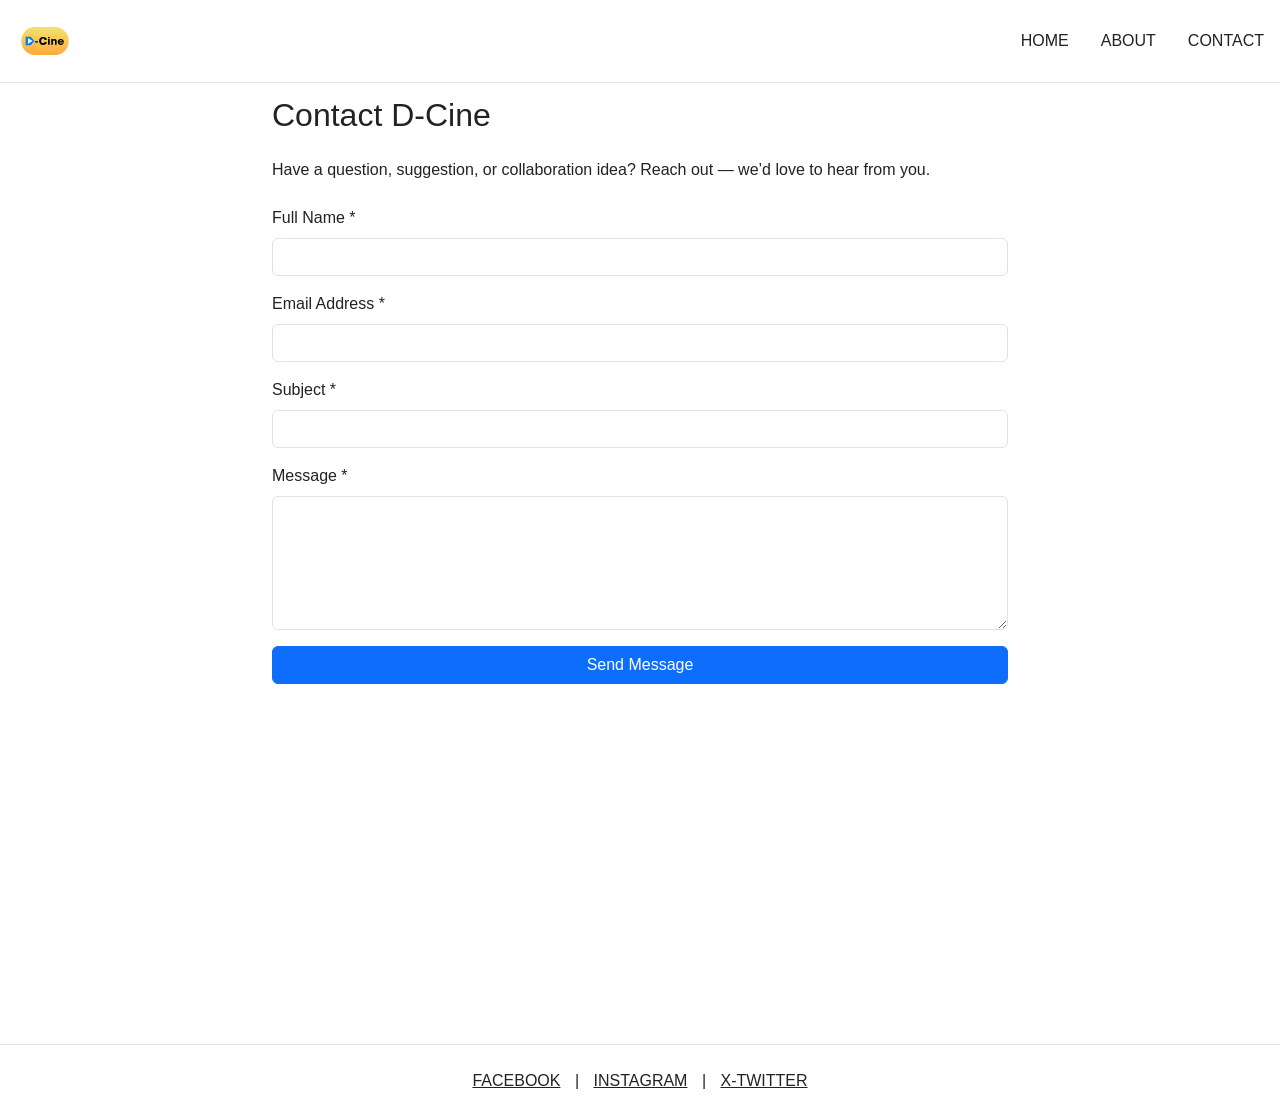
<file: contact.html>
<!doctype html>
<html lang="en" class="fresh-light">

<head>
  <meta charset="UTF-8" />
  <meta name="viewport" content="width=device-width, initial-scale=1.0" />

  <title>D‑Cine | Contact</title>

  <link href="https://cdn.jsdelivr.net/npm/bootstrap@5.3.8/dist/css/bootstrap.min.css" rel="stylesheet" />
  <link rel="stylesheet" href="assets/css/style.css" />
</head>

<body>

  <!-- NAVBAR -->
  <nav id="navbar" class="navbar navbar-expand-lg fixed-top">
    <div class="container-fluid">
      <a class="navbar-brand" href="index.html">
        <img src="assets/images/d-cine-logo-v1.svg" width="90" height="56" alt="d-cine logo">
      </a>

      <button class="navbar-toggler" type="button" data-bs-toggle="offcanvas" data-bs-target="#offcanvasNavbar">
        <span class="navbar-toggler-icon"></span>
      </button>

      <div class="offcanvas offcanvas-end" id="offcanvasNavbar">
        <div class="offcanvas-header">
          <img src="assets/images/d-cine-logo-v1.svg" width="90" height="56">
          <button type="button" class="btn-close" data-bs-dismiss="offcanvas"></button>
        </div>

        <div class="offcanvas-body">
          <ul class="navbar-nav ms-auto">
            <li class="nav-item"><a class="nav-link mx-lg-2" href="index.html">home</a></li>
            <li class="nav-item"><a class="nav-link mx-lg-2" href="about.html">about</a></li>
            <li class="nav-item"><a class="nav-link active mx-lg-2" href="contact.html">contact</a></li>
          </ul>
        </div>
      </div>
    </div>
  </nav>


  <!-- CONTACT FORM -->
  <div class="container mt-5 pt-5">
    <div class="row justify-content-center">
      <div class="col-12 col-md-8">

        <h2 class="mb-4">Contact D‑Cine</h2>
        <p class="mb-4">Have a question, suggestion, or collaboration idea? Reach out — we’d love to hear from you.</p>

        <form action="success.html" method="GET" class="needs-validation" novalidate>

          <div class="mb-3">
            <label for="name" class="form-label">Full Name *</label>
            <input type="text" class="form-control" id="name" name="name" required>
            <div class="invalid-feedback">Please enter your full name.</div>
          </div>

          <div class="mb-3">
            <label for="email" class="form-label">Email Address *</label>
            <input type="email" class="form-control" id="email" name="email" required>
            <div class="invalid-feedback">Please enter a valid email address.</div>
          </div>

          <div class="mb-3">
            <label for="subject" class="form-label">Subject *</label>
            <input type="text" class="form-control" id="subject" name="subject" required>
            <div class="invalid-feedback">Please enter a subject.</div>
          </div>

          <div class="mb-3">
            <label for="message" class="form-label">Message *</label>
            <textarea class="form-control" id="message" name="message" rows="5" required></textarea>
            <div class="invalid-feedback">Please enter your message.</div>
          </div>

          <button type="submit" class="btn btn-primary w-100">Send Message</button>

        </form>

      </div>
    </div>
  </div>


  <!-- FOOTER -->
  <footer class="text-center py-4 mt-5">
    <a href="https://www.facebook.com">facebook</a> |
    <a href="https://www.instagram.com">instagram</a> |
    <a href="https://www.x.com">x-twitter</a>
  </footer>

  <script src="https://cdn.jsdelivr.net/npm/bootstrap@5.3.8/dist/js/bootstrap.bundle.min.js"></script>

  <!-- Bootstrap validation script -->
  <script>
    (() => {
      'use strict';
      const forms = document.querySelectorAll('.needs-validation');
      Array.from(forms).forEach(form => {
        form.addEventListener('submit', event => {
          if (!form.checkValidity()) {
            event.preventDefault();
            event.stopPropagation();
            window.location.href = "failed.html";
          }
          form.classList.add('was-validated');
        }, false);
      });
    })();
  </script>

</body>
</html>
</file>
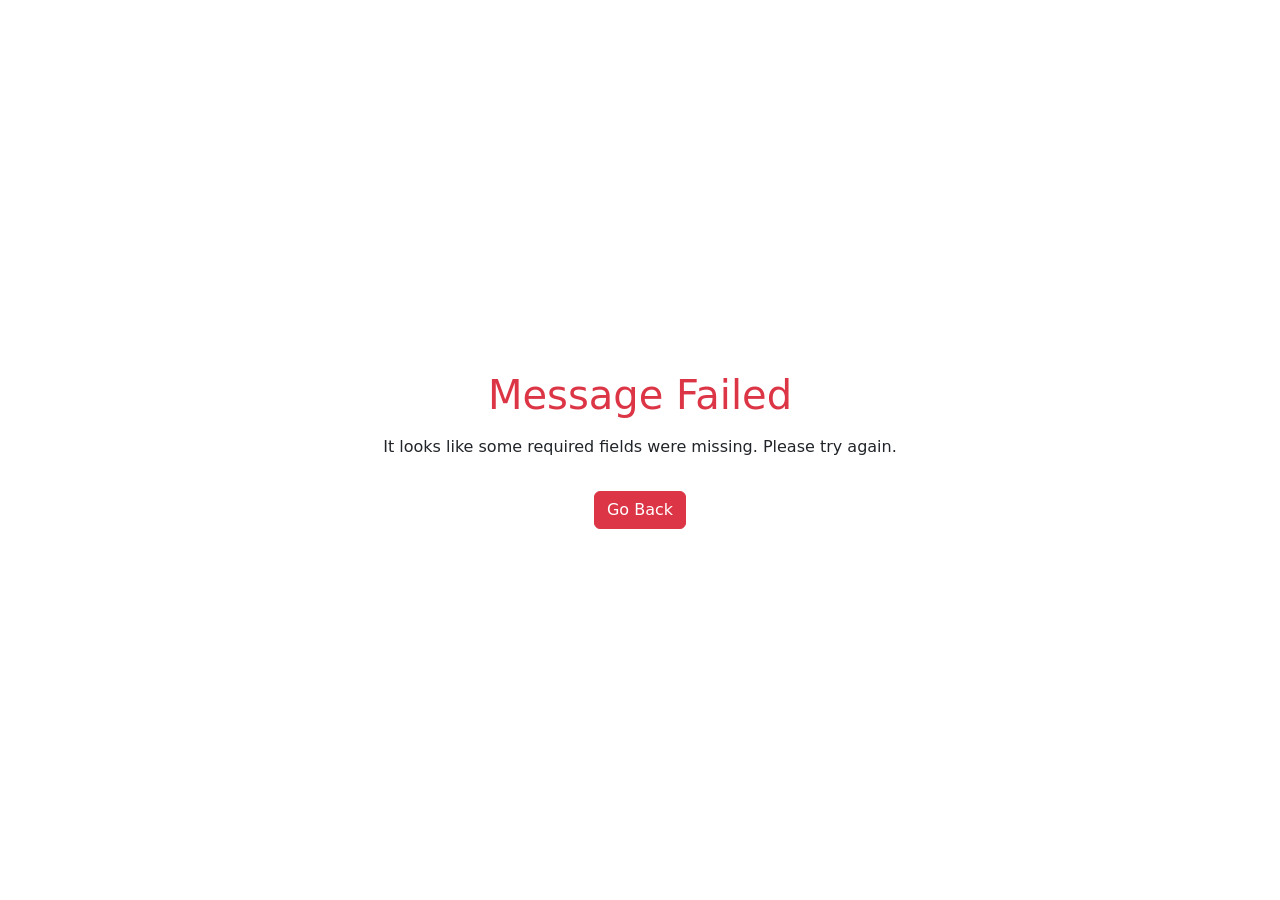
<file: failed.html>
<!doctype html>
<html lang="en">

<head>
  <meta charset="UTF-8">
  <meta name="viewport" content="width=device-width, initial-scale=1.0">
  <title>D‑Cine | Message Failed</title>
  <link href="https://cdn.jsdelivr.net/npm/bootstrap@5.3.8/dist/css/bootstrap.min.css" rel="stylesheet">
</head>

<body class="d-flex align-items-center justify-content-center vh-100">

  <div class="text-center">
    <h1 class="text-danger mb-3">Message Failed</h1>
    <p>It looks like some required fields were missing. Please try again.</p>
    <a href="contact.html" class="btn btn-danger mt-3">Go Back</a>
  </div>

</body>
</html>
</file>
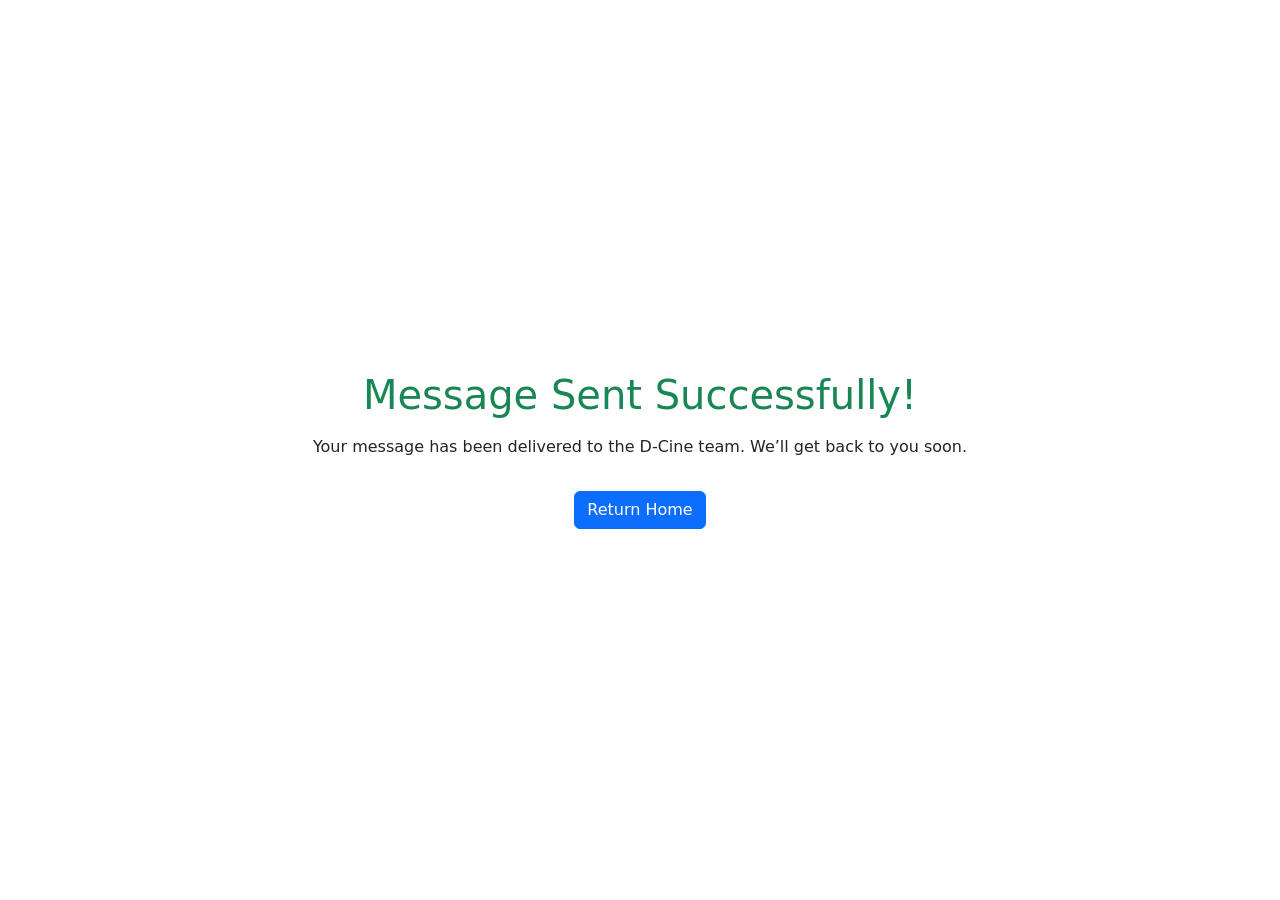
<file: success.html>
<!doctype html>
<html lang="en">

<head>
  <meta charset="UTF-8">
  <meta name="viewport" content="width=device-width, initial-scale=1.0">
  <title>D‑Cine | Message Sent</title>
  <link href="https://cdn.jsdelivr.net/npm/bootstrap@5.3.8/dist/css/bootstrap.min.css" rel="stylesheet">
</head>

<body class="d-flex align-items-center justify-content-center vh-100">

  <div class="text-center">
    <h1 class="text-success mb-3">Message Sent Successfully!</h1>
    <p>Your message has been delivered to the D‑Cine team. We’ll get back to you soon.</p>
    <a href="index.html" class="btn btn-primary mt-3">Return Home</a>
  </div>

</body>
</html>
</file>
<file: assets/css/style.css>
/* ============================
   GLOBAL
============================ */

:root {
  --color-bg-primary: #ffffff;
  --color-text-primary: #222;
  --color-accent: #007bff;
  --color-accent-hover: #0056b3;
}

body {
  background-color: var(--color-bg-primary);
  color: var(--color-text-primary);
  font-family: 'Inter', 'Poppins', sans-serif;
  margin: 0;
  padding: 0;
}

/* Remove default container padding for full-width look */
.container-fluid {
  padding-left: 0 !important;
  padding-right: 0 !important;
}

/* ============================
   NAVBAR
============================ */

#navbar {
  background-color: var(--color-bg-primary);
  border-bottom: 1px solid #e5e5e5;
}

.nav-link {
  color: var(--color-text-primary) !important;
  text-transform: uppercase;
}

.nav-link:hover {
  color: var(--color-accent-hover) !important;
}

.nav-link i {
  color: var(--color-accent);
}

.nav-link i:hover {
  color: var(--color-accent-hover);
}

/* Restore original Bootstrap toggler colour */
.navbar-toggler {
  background-color: transparent !important;
}

/* Offcanvas background fix */
.offcanvas {
  background-color: var(--color-bg-primary) !important;
}

/* ============================
   SPLIT LAYOUT
============================ */

.row {
  min-height: 100vh;
}

header, main {
  display: flex;
  flex-direction: column;
  flex-grow: 1;
}

header {
  border-right: 1px solid #e5e5e5;
}

@media (max-width: 768px) {
  header {
    border-right: none;
    border-bottom: 1px solid #e5e5e5;
  }
}

/* ============================
   SEARCH BAR
============================ */

.search-wrapper .input-group {
  max-width: 90%;
}

#genreSearchInput {
  border: 2px solid #ddd;
  border-radius: 6px;
}

#genreSearchInput:focus {
  border-color: var(--color-accent);
  box-shadow: 0 0 0 0.15rem rgba(0, 123, 255, 0.25);
}

#searchButton {
  background-color: var(--color-accent);
  border: none;
}

#searchButton:hover {
  background-color: var(--color-accent-hover);
}

/* Search results list */
#genreSearchResults .list-group-item {
  cursor: pointer;
  transition: background 0.2s ease;
}

#genreSearchResults .list-group-item:hover {
  background-color: #f0f0f0;
}

/* ============================
   DOCUMENTARY CARDS
============================ */

.doc-card {
  border-radius: 10px;
  overflow: hidden;
  transition: transform 0.2s ease, box-shadow 0.2s ease;
}

.doc-card:hover {
  transform: translateY(-4px);
  box-shadow: 0 6px 18px rgba(0,0,0,0.1);
}

.doc-img {
  height: 220px;
  object-fit: cover;
}

/* ============================
   FOOTER
============================ */

footer {
  padding: 20px 0;
  background-color: var(--color-bg-primary);
  border-top: 1px solid #e5e5e5;
}

footer a {
  margin: 0 10px;
  color: var(--color-text-primary);
  text-transform: uppercase;
}

footer a:hover {
  color: var(--color-accent-hover);
}
</file>
